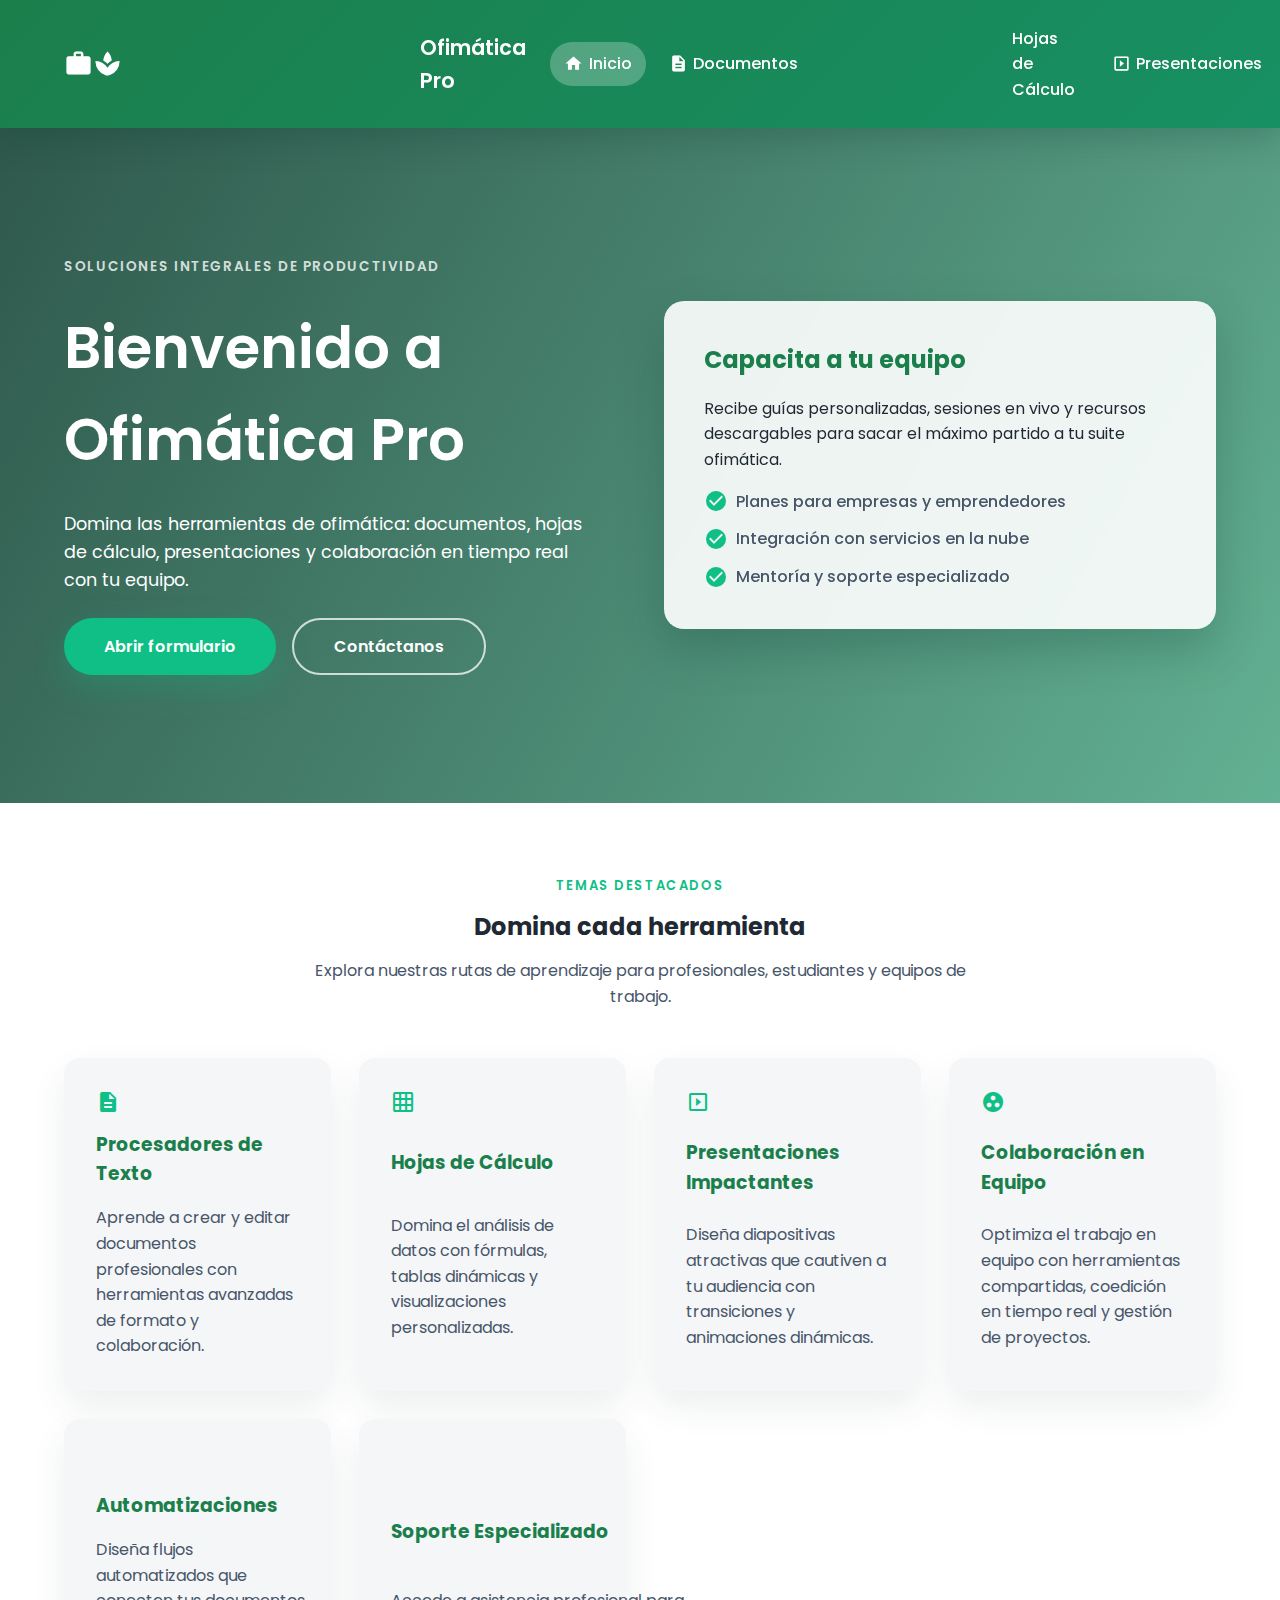
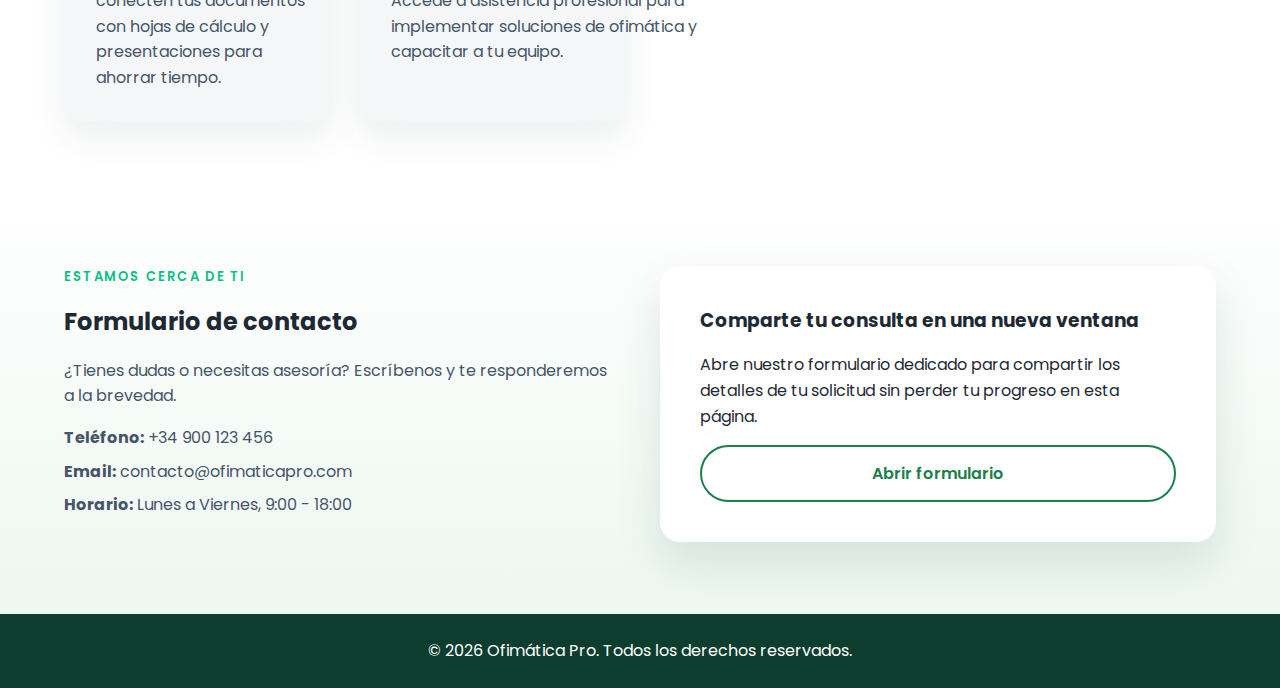
<file: index.html>
<!DOCTYPE html>
<html lang="es">
<head>
    <meta charset="UTF-8">
    <meta http-equiv="X-UA-Compatible" content="IE=edge">
    <meta name="viewport" content="width=device-width, initial-scale=1.0">
    <title>Ofimática Pro</title>
    <link rel="stylesheet" href="css/index.css">
    <link href="https://fonts.googleapis.com/css2?family=Poppins:wght@300;400;600&display=swap" rel="stylesheet">
    <link href="https://fonts.googleapis.com/icon?family=Material+Icons" rel="stylesheet">
</head>
<body>
    <header class="navbar">
        <div class="navbar__container">
            <div class="logo">
                <span class="material-icons" aria-hidden="true">workspace_premium</span>
                <span>Ofimática Pro</span>
            </div>

            <input type="checkbox" id="menu-toggle" class="menu-toggle" aria-hidden="true">
            <label for="menu-toggle" class="menu-icon" aria-label="Abrir menú de navegación">
                <span class="material-icons" aria-hidden="true">menu</span>
            </label>

            <nav>
                <ul class="nav-links">
                    <li><a class="activo" href="#inicio"><span class="material-icons" aria-hidden="true">home</span> Inicio</a></li>
                    <li><a href="#procesadores"><span class="material-icons" aria-hidden="true">description</span> Documentos</a></li>
                    <li><a href="#hojas"><span class="material-icons" aria-hidden="true">grid_view</span> Hojas de Cálculo</a></li>
                    <li><a href="#docs"><span class="material-icons" aria-hidden="true">slideshow</span> Presentaciones</a></li>
                    <li class="submenu">
                        <a href="#colaboracion"><span class="material-icons" aria-hidden="true">group_work</span> Trabajo en Equipo</a>
                        <ul class="dropdown">
                            <li><a href="#colaboracion"><span class="material-icons" aria-hidden="true">hub</span> Integraciones</a></li>
                            <li><a href="#automatizacion"><span class="material-icons" aria-hidden="true">smart_toy</span> Automatizaciones</a></li>
                            <li><a href="#soporte"><span class="material-icons" aria-hidden="true">support_agent</span> Soporte</a></li>
                        </ul>
                    </li>
                    <li><a href="contacto.html" target="_blank" rel="noopener"><span class="material-icons" aria-hidden="true">contact_mail</span> Contáctanos</a></li>
                </ul>
            </nav>
        </div>
    </header>

    <main>
        <section id="inicio" class="hero">
            <div class="hero__overlay"></div>
            <div class="hero__container">
                <div class="hero__content">
                    <span class="hero__eyebrow">Soluciones integrales de productividad</span>
                    <h1>Bienvenido a Ofimática Pro</h1>
                    <p>Domina las herramientas de ofimática: documentos, hojas de cálculo, presentaciones y colaboración en tiempo real con tu equipo.</p>
                    <div class="hero__actions">
                        <a href="contacto.html" class="btn" target="_blank" rel="noopener">Abrir formulario</a>
                        <a href="#contacto" class="btn btn--ghost">Contáctanos</a>
                    </div>
                </div>

                <aside class="hero__card" aria-label="Beneficios destacados">
                    <h2>Capacita a tu equipo</h2>
                    <p>Recibe guías personalizadas, sesiones en vivo y recursos descargables para sacar el máximo partido a tu suite ofimática.</p>
                    <ul class="hero__list">
                        <li><span class="material-icons" aria-hidden="true">check_circle</span> Planes para empresas y emprendedores</li>
                        <li><span class="material-icons" aria-hidden="true">check_circle</span> Integración con servicios en la nube</li>
                        <li><span class="material-icons" aria-hidden="true">check_circle</span> Mentoría y soporte especializado</li>
                    </ul>
                </aside>
            </div>
        </section>

        <section class="features" aria-labelledby="features-title">
            <div class="features__container">
                <header class="section-heading">
                    <span class="section-heading__eyebrow">Temas destacados</span>
                    <h2 id="features-title">Domina cada herramienta</h2>
                    <p>Explora nuestras rutas de aprendizaje para profesionales, estudiantes y equipos de trabajo.</p>
                </header>
                <div class="features__grid">
                    <article id="procesadores" class="feature">
                        <span class="feature__icon material-icons" aria-hidden="true">description</span>
                        <h3>Procesadores de Texto</h3>
                        <p>Aprende a crear y editar documentos profesionales con herramientas avanzadas de formato y colaboración.</p>
                    </article>
                    <article id="hojas" class="feature">
                        <span class="feature__icon material-icons" aria-hidden="true">grid_on</span>
                        <h3>Hojas de Cálculo</h3>
                        <p>Domina el análisis de datos con fórmulas, tablas dinámicas y visualizaciones personalizadas.</p>
                    </article>
                    <article id="docs" class="feature">
                        <span class="feature__icon material-icons" aria-hidden="true">slideshow</span>
                        <h3>Presentaciones Impactantes</h3>
                        <p>Diseña diapositivas atractivas que cautiven a tu audiencia con transiciones y animaciones dinámicas.</p>
                    </article>
                    <article id="colaboracion" class="feature">
                        <span class="feature__icon material-icons" aria-hidden="true">group_work</span>
                        <h3>Colaboración en Equipo</h3>
                        <p>Optimiza el trabajo en equipo con herramientas compartidas, coedición en tiempo real y gestión de proyectos.</p>
                    </article>
                    <article id="automatizacion" class="feature">
                        <span class="feature__icon material-icons" aria-hidden="true">smart_toy</span>
                        <h3>Automatizaciones</h3>
                        <p>Diseña flujos automatizados que conecten tus documentos con hojas de cálculo y presentaciones para ahorrar tiempo.</p>
                    </article>
                    <article id="soporte" class="feature">
                        <span class="feature__icon material-icons" aria-hidden="true">support_agent</span>
                        <h3>Soporte Especializado</h3>
                        <p>Accede a asistencia profesional para implementar soluciones de ofimática y capacitar a tu equipo.</p>
                    </article>
                </div>
            </div>
        </section>

        <section id="contacto" class="contacto" aria-labelledby="contacto-title">
            <div class="contacto__container">
                <div class="contacto__info">
                    <span class="section-heading__eyebrow">Estamos cerca de ti</span>
                    <h2 id="contacto-title">Formulario de contacto</h2>
                    <p>¿Tienes dudas o necesitas asesoría? Escríbenos y te responderemos a la brevedad.</p>
                    <ul>
                        <li><strong>Teléfono:</strong> +34 900 123 456</li>
                        <li><strong>Email:</strong> contacto@ofimaticapro.com</li>
                        <li><strong>Horario:</strong> Lunes a Viernes, 9:00 - 18:00</li>
                    </ul>
                </div>
                <div class="contacto__cta">
                    <h3>Comparte tu consulta en una nueva ventana</h3>
                    <p>Abre nuestro formulario dedicado para compartir los detalles de tu solicitud sin perder tu progreso en esta página.</p>
                    <a class="btn btn--outline" href="contacto.html" target="_blank" rel="noopener">Abrir formulario</a>
                </div>
            </div>
        </section>
    </main>

    <footer class="footer">
        <div class="footer__container">
            <p>&copy; <span id="year"></span> Ofimática Pro. Todos los derechos reservados.</p>
        </div>
    </footer>

    <script>
        document.getElementById('year').textContent = new Date().getFullYear();
    </script>
</body>
</html>
</file>
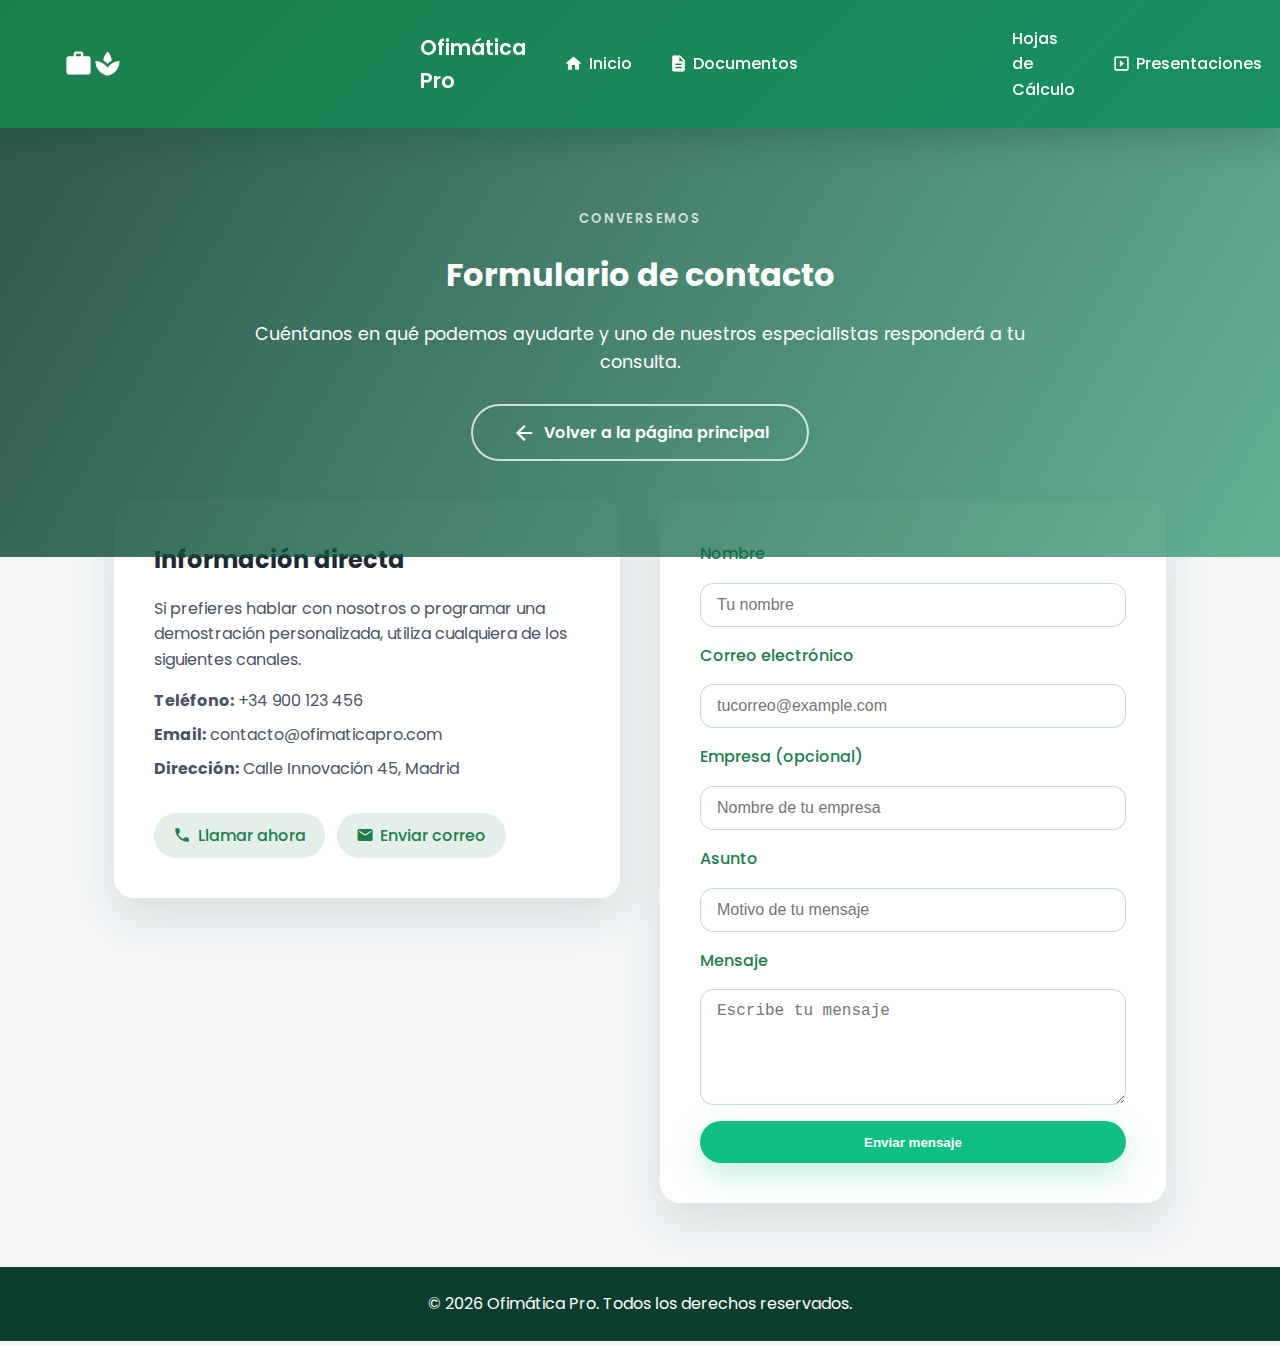
<file: contacto.html>
<!DOCTYPE html>
<html lang="es">
<head>
    <meta charset="UTF-8">
    <meta http-equiv="X-UA-Compatible" content="IE=edge">
    <meta name="viewport" content="width=device-width, initial-scale=1.0">
    <title>Contacto | Ofimática Pro</title>
    <link rel="stylesheet" href="css/contacto.css">
    <link href="https://fonts.googleapis.com/css2?family=Poppins:wght@300;400;600&display=swap" rel="stylesheet">
    <link href="https://fonts.googleapis.com/icon?family=Material+Icons" rel="stylesheet">
</head>
<body class="contact-page">
    <header class="navbar">
        <div class="navbar__container">
            <div class="logo">
                <span class="material-icons" aria-hidden="true">workspace_premium</span>
                <span>Ofimática Pro</span>
            </div>

            <input type="checkbox" id="menu-toggle" class="menu-toggle" aria-hidden="true">
            <label for="menu-toggle" class="menu-icon" aria-label="Abrir menú de navegación">
                <span class="material-icons" aria-hidden="true">menu</span>
            </label>

            <nav>
                <ul class="nav-links">
                    <li><a href="index.html"><span class="material-icons" aria-hidden="true">home</span> Inicio</a></li>
                    <li><a href="index.html#procesadores"><span class="material-icons" aria-hidden="true">description</span> Documentos</a></li>
                    <li><a href="index.html#hojas"><span class="material-icons" aria-hidden="true">grid_view</span> Hojas de Cálculo</a></li>
                    <li><a href="index.html#docs"><span class="material-icons" aria-hidden="true">slideshow</span> Presentaciones</a></li>
                    <li class="submenu">
                        <a href="index.html#colaboracion"><span class="material-icons" aria-hidden="true">group_work</span> Trabajo en Equipo</a>
                        <ul class="dropdown">
                            <li><a href="index.html#colaboracion"><span class="material-icons" aria-hidden="true">hub</span> Integraciones</a></li>
                            <li><a href="index.html#automatizacion"><span class="material-icons" aria-hidden="true">smart_toy</span> Automatizaciones</a></li>
                            <li><a href="index.html#soporte"><span class="material-icons" aria-hidden="true">support_agent</span> Soporte</a></li>
                        </ul>
                    </li>
                    <li><a href="contacto.html" class="activo" aria-current="page"><span class="material-icons" aria-hidden="true">contact_mail</span> Contáctanos</a></li>
                </ul>
            </nav>
        </div>
    </header>

    <main>
        <section class="contact-hero">
            <div class="contact-hero__overlay"></div>
            <div class="contact-hero__container">
                <span class="section-heading__eyebrow">Conversemos</span>
                <h1>Formulario de contacto</h1>
                <p>Cuéntanos en qué podemos ayudarte y uno de nuestros especialistas responderá a tu consulta.</p>
                <div class="contact-hero__actions">
                    <a class="btn btn--ghost" href="index.html"><span class="material-icons" aria-hidden="true">arrow_back</span> Volver a la página principal</a>
                </div>
            </div>
        </section>

        <section class="contact-wrapper">
            <div class="contact-wrapper__container">
                <div class="contacto__info">
                    <h2>Información directa</h2>
                    <p>Si prefieres hablar con nosotros o programar una demostración personalizada, utiliza cualquiera de los siguientes canales.</p>
                    <ul>
                        <li><strong>Teléfono:</strong> +34 900 123 456</li>
                        <li><strong>Email:</strong> contacto@ofimaticapro.com</li>
                        <li><strong>Dirección:</strong> Calle Innovación 45, Madrid</li>
                    </ul>
                    <div class="contact-actions">
                        <a class="contact-actions__link" href="tel:+34900123456"><span class="material-icons" aria-hidden="true">call</span> Llamar ahora</a>
                        <a class="contact-actions__link" href="mailto:contacto@ofimaticapro.com"><span class="material-icons" aria-hidden="true">mail</span> Enviar correo</a>
                    </div>
                </div>

                <form class="contacto__form" action="https://formsubmit.co/contacto@ofimaticapro.com" method="POST">
                    <label for="nombre">Nombre</label>
                    <input type="text" id="nombre" name="nombre" placeholder="Tu nombre" required>

                    <label for="email">Correo electrónico</label>
                    <input type="email" id="email" name="email" placeholder="tucorreo@example.com" required>

                    <label for="empresa">Empresa (opcional)</label>
                    <input type="text" id="empresa" name="empresa" placeholder="Nombre de tu empresa">

                    <label for="asunto">Asunto</label>
                    <input type="text" id="asunto" name="asunto" placeholder="Motivo de tu mensaje" required>

                    <label for="mensaje">Mensaje</label>
                    <textarea id="mensaje" name="mensaje" rows="5" placeholder="Escribe tu mensaje" required></textarea>

                    <button type="submit" class="btn btn--submit">Enviar mensaje</button>
                </form>
            </div>
        </section>
    </main>

    <footer class="footer">
        <div class="footer__container">
            <p>&copy; <span id="year"></span> Ofimática Pro. Todos los derechos reservados.</p>
        </div>
    </footer>

    <script>
        document.getElementById('year').textContent = new Date().getFullYear();
    </script>
</body>
</html>
</file>
<file: css/index.css>
:root {
    --brand-green: #1b7f4c;
    --brand-green-dark: #0c3d2e;
    --brand-gray: #f4f6f8;
    --surface: #ffffff;
    --text-dark: #1f2933;
    --text-muted: #475569;
    --text-light: #ffffff;
    --accent: #0fbf85;
}

* {
    margin: 0;
    padding: 0;
    box-sizing: border-box;
}

body {
    font-family: 'Poppins', sans-serif;
    color: var(--text-dark);
    background-color: var(--brand-gray);
    line-height: 1.6;
}

a {
    color: inherit;
}

img {
    max-width: 100%;
    display: block;
}

.navbar {
    position: sticky;
    top: 0;
    z-index: 100;
    background: linear-gradient(135deg, var(--brand-green), #179063);
    box-shadow: 0 10px 30px rgba(12, 61, 46, 0.25);
}

.navbar__container {
    max-width: 1200px;
    margin: 0 auto;
    width: 100%;
    display: flex;
    align-items: center;
    gap: 1.5rem;
    padding: 1rem 1.5rem;
    position: relative;
}

.logo {
    display: flex;
    align-items: center;
    gap: 0.5rem;
    color: var(--text-light);
    font-weight: 600;
    font-size: 1.3rem;
}

.logo .material-icons {
    font-size: 1.8rem;
}

.menu-toggle {
    display: none;
}

.menu-icon {
    display: none;
    color: var(--text-light);
    font-size: 2rem;
    cursor: pointer;
}

nav {
    margin-left: auto;
}

.nav-links {
    list-style: none;
    display: flex;
    align-items: center;
    gap: 0.5rem;
}

.nav-links li {
    position: relative;
}

.nav-links a {
    display: flex;
    align-items: center;
    gap: 0.35rem;
    padding: 0.6rem 0.9rem;
    border-radius: 999px;
    color: var(--text-light);
    text-decoration: none;
    font-weight: 500;
    transition: background 0.2s ease, transform 0.2s ease;
}

.nav-links a .material-icons {
    font-size: 1.2rem;
}

.nav-links a:hover,
.nav-links a:focus-visible {
    background: rgba(255, 255, 255, 0.18);
    transform: translateY(-1px);
}

.nav-links a.activo {
    background: rgba(255, 255, 255, 0.25);
}

.submenu .dropdown {
    list-style: none;
    position: absolute;
    left: 0;
    top: 110%;
    background: rgba(12, 61, 46, 0.95);
    border-radius: 1rem;
    min-width: 210px;
    display: none;
    flex-direction: column;
    padding: 0.5rem;
    box-shadow: 0 18px 32px rgba(0, 0, 0, 0.18);
}

.submenu .dropdown li a {
    border-radius: 0.75rem;
    padding: 0.6rem 0.85rem;
}

.submenu:hover .dropdown,
.submenu:focus-within .dropdown {
    display: flex;
}

.hero {
    position: relative;
    min-height: 75vh;
    display: flex;
    align-items: center;
    color: var(--text-light);
    background: url('https://images.unsplash.com/photo-1450101499163-c8848c66ca85?auto=format&fit=crop&w=1400&q=80') center/cover no-repeat;
}

.hero__overlay {
    position: absolute;
    inset: 0;
    background: linear-gradient(120deg, rgba(12, 61, 46, 0.85), rgba(21, 140, 94, 0.65));
}

.hero__container {
    position: relative;
    z-index: 1;
    max-width: 1200px;
    margin: 0 auto;
    width: 100%;
    padding: 6rem 1.5rem;
    display: grid;
    grid-template-columns: repeat(auto-fit, minmax(280px, 1fr));
    gap: 3rem;
    align-items: center;
}

.hero__content {
    display: grid;
    gap: 1.5rem;
    text-align: left;
}

.hero__eyebrow {
    text-transform: uppercase;
    letter-spacing: 0.12em;
    font-weight: 600;
    font-size: 0.85rem;
    color: rgba(255, 255, 255, 0.8);
}

.hero__content h1 {
    font-size: clamp(2.5rem, 5vw, 3.6rem);
    font-weight: 600;
}

.hero__content p {
    font-size: 1.1rem;
    max-width: 540px;
}

.hero__actions {
    display: flex;
    flex-wrap: wrap;
    gap: 1rem;
}

.btn {
    display: inline-flex;
    align-items: center;
    justify-content: center;
    gap: 0.5rem;
    padding: 0.85rem 2.5rem;
    border-radius: 999px;
    background: var(--accent);
    color: var(--text-light);
    text-decoration: none;
    font-weight: 600;
    box-shadow: 0 12px 32px rgba(15, 191, 133, 0.25);
    transition: transform 0.3s ease, box-shadow 0.3s ease;
}

.btn:hover,
.btn:focus-visible {
    transform: translateY(-2px);
    box-shadow: 0 18px 40px rgba(15, 191, 133, 0.35);
}

.btn--ghost {
    background: transparent;
    border: 2px solid rgba(255, 255, 255, 0.75);
    color: var(--text-light);
    box-shadow: none;
}

.btn--ghost:hover,
.btn--ghost:focus-visible {
    background: rgba(255, 255, 255, 0.15);
    box-shadow: none;
}

.btn--outline {
    background: transparent;
    color: var(--brand-green);
    border: 2px solid var(--brand-green);
    box-shadow: none;
}

.btn--outline:hover,
.btn--outline:focus-visible {
    background: rgba(27, 127, 76, 0.12);
    box-shadow: none;
    transform: translateY(-2px);
}

.hero__card {
    background: rgba(255, 255, 255, 0.9);
    color: var(--text-dark);
    padding: 2.5rem;
    border-radius: 1.25rem;
    box-shadow: 0 20px 45px rgba(12, 61, 46, 0.25);
    backdrop-filter: blur(6px);
    display: grid;
    gap: 1rem;
}

.hero__card h2 {
    color: var(--brand-green);
}

.hero__list {
    list-style: none;
    display: grid;
    gap: 0.75rem;
}

.hero__list li {
    display: flex;
    align-items: center;
    gap: 0.5rem;
    color: var(--text-muted);
    font-weight: 500;
}

.hero__list .material-icons {
    color: var(--accent);
}

.features {
    background: var(--surface);
}

.features__container {
    max-width: 1200px;
    margin: 0 auto;
    width: 100%;
    padding: 4.5rem 1.5rem;
    display: grid;
    gap: 3rem;
}

.section-heading {
    text-align: center;
    display: grid;
    gap: 0.75rem;
    max-width: 680px;
    margin: 0 auto;
}

.section-heading__eyebrow {
    text-transform: uppercase;
    letter-spacing: 0.12em;
    font-size: 0.82rem;
    font-weight: 600;
    color: var(--accent);
}

.section-heading p {
    color: var(--text-muted);
}

.features__grid {
    display: grid;
    gap: 1.75rem;
    grid-template-columns: repeat(auto-fit, minmax(240px, 1fr));
}

.feature {
    background: var(--brand-gray);
    border-radius: 1rem;
    padding: 2rem;
    display: grid;
    gap: 1rem;
    box-shadow: 0 15px 35px rgba(15, 68, 50, 0.08);
    transition: transform 0.3s ease, box-shadow 0.3s ease;
}

.feature:hover {
    transform: translateY(-6px);
    box-shadow: 0 20px 45px rgba(15, 68, 50, 0.12);
}

.feature__icon {
    font-size: 2.2rem;
    color: var(--accent);
}

.feature h3 {
    color: var(--brand-green);
}

.feature p {
    color: var(--text-muted);
}

.contacto {
    background: linear-gradient(180deg, #ffffff 0%, #edf7f1 100%);
}

.contacto__container {
    max-width: 1200px;
    margin: 0 auto;
    width: 100%;
    padding: 4.5rem 1.5rem;
    display: grid;
    grid-template-columns: repeat(auto-fit, minmax(280px, 1fr));
    gap: 2.5rem;
    align-items: start;
}

.contacto__info {
    display: grid;
    gap: 1rem;
}

.contacto__info p {
    color: var(--text-muted);
}

.contacto__info ul {
    list-style: none;
    display: grid;
    gap: 0.5rem;
    color: var(--text-muted);
}

.contacto__cta {
    background: var(--surface);
    padding: 2.5rem;
    border-radius: 1.25rem;
    box-shadow: 0 20px 45px rgba(15, 68, 50, 0.12);
    display: grid;
    gap: 1rem;
}

.footer {
    background: var(--brand-green-dark);
    color: var(--text-light);
}

.footer__container {
    max-width: 1200px;
    margin: 0 auto;
    padding: 1.5rem 1.5rem;
    text-align: center;
    width: 100%;
}

@media (max-width: 1024px) {
    .navbar__container {
        padding: 0.9rem 1.25rem;
    }
}

@media (max-width: 900px) {
    .navbar__container {
        flex-wrap: wrap;
        gap: 1rem;
    }

    nav {
        width: 100%;
    }

    .menu-icon {
        display: block;
    }

    .nav-links {
        flex-direction: column;
        align-items: stretch;
        gap: 0;
        width: 100%;
        background: linear-gradient(160deg, rgba(27, 127, 76, 0.95), rgba(12, 61, 46, 0.95));
        border-radius: 1rem;
        overflow: hidden;
        max-height: 0;
        transition: max-height 0.4s ease;
    }

    .nav-links li {
        width: 100%;
    }

    .nav-links a {
        border-radius: 0;
        padding: 0.85rem 1.25rem;
    }

    .submenu .dropdown {
        position: static;
        background: rgba(255, 255, 255, 0.08);
        box-shadow: none;
        margin-left: 2.5rem;
        padding: 0;
    }

    .menu-toggle:checked ~ nav .nav-links {
        max-height: 500px;
    }
}

@media (max-width: 768px) {
    .hero__container {
        padding: 5rem 1.25rem;
    }

    .hero__actions {
        justify-content: center;
    }

    .hero__content {
        text-align: center;
        align-items: center;
    }

    .hero__content p {
        margin: 0 auto;
    }

    .hero__card {
        text-align: left;
    }

    .contacto__container {
        padding: 3.5rem 1.25rem;
    }
}

@media (max-width: 540px) {
    .btn {
        width: 100%;
    }

    .hero__card {
        padding: 2rem;
    }
}
</file>
<file: css/contacto.css>
:root {
    --brand-green: #1b7f4c;
    --brand-green-dark: #0c3d2e;
    --brand-gray: #f4f6f8;
    --surface: #ffffff;
    --text-dark: #1f2933;
    --text-muted: #475569;
    --text-light: #ffffff;
    --accent: #0fbf85;
}

* {
    margin: 0;
    padding: 0;
    box-sizing: border-box;
}

body {
    font-family: 'Poppins', sans-serif;
    color: var(--text-dark);
    background: var(--brand-gray);
    line-height: 1.6;
}

body.contact-page {
    background: var(--brand-gray);
}

a {
    color: inherit;
}

.navbar {
    position: sticky;
    top: 0;
    z-index: 100;
    background: linear-gradient(135deg, var(--brand-green), #179063);
    box-shadow: 0 10px 30px rgba(12, 61, 46, 0.25);
}

.navbar__container {
    max-width: 1200px;
    margin: 0 auto;
    width: 100%;
    display: flex;
    align-items: center;
    gap: 1.5rem;
    padding: 1rem 1.5rem;
    position: relative;
}

.logo {
    display: flex;
    align-items: center;
    gap: 0.5rem;
    color: var(--text-light);
    font-weight: 600;
    font-size: 1.3rem;
}

.logo .material-icons {
    font-size: 1.8rem;
}

.menu-toggle {
    display: none;
}

.menu-icon {
    display: none;
    color: var(--text-light);
    font-size: 2rem;
    cursor: pointer;
}

nav {
    margin-left: auto;
}

.nav-links {
    list-style: none;
    display: flex;
    align-items: center;
    gap: 0.5rem;
}

.nav-links li {
    position: relative;
}

.nav-links a {
    display: flex;
    align-items: center;
    gap: 0.35rem;
    padding: 0.6rem 0.9rem;
    border-radius: 999px;
    color: var(--text-light);
    text-decoration: none;
    font-weight: 500;
    transition: background 0.2s ease, transform 0.2s ease;
}

.nav-links a .material-icons {
    font-size: 1.2rem;
}

.nav-links a:hover,
.nav-links a:focus-visible {
    background: rgba(255, 255, 255, 0.18);
    transform: translateY(-1px);
}

.nav-links a.activo {
    background: rgba(255, 255, 255, 0.25);
}

.submenu .dropdown {
    list-style: none;
    position: absolute;
    left: 0;
    top: 110%;
    background: rgba(12, 61, 46, 0.95);
    border-radius: 1rem;
    min-width: 210px;
    display: none;
    flex-direction: column;
    padding: 0.5rem;
    box-shadow: 0 18px 32px rgba(0, 0, 0, 0.18);
}

.submenu .dropdown li a {
    border-radius: 0.75rem;
    padding: 0.6rem 0.85rem;
}

.submenu:hover .dropdown,
.submenu:focus-within .dropdown {
    display: flex;
}

.contact-hero {
    position: relative;
    color: var(--text-light);
    background: url('https://images.unsplash.com/photo-1450101499163-c8848c66ca85?auto=format&fit=crop&w=1400&q=80') center/cover no-repeat;
}

.contact-hero__overlay {
    position: absolute;
    inset: 0;
    background: linear-gradient(120deg, rgba(12, 61, 46, 0.85), rgba(21, 140, 94, 0.65));
}

.contact-hero__container {
    position: relative;
    z-index: 1;
    max-width: 900px;
    margin: 0 auto;
    width: 100%;
    padding: 5rem 1.5rem 6rem;
    display: grid;
    gap: 1.25rem;
    text-align: center;
}

.section-heading__eyebrow {
    text-transform: uppercase;
    letter-spacing: 0.12em;
    font-size: 0.82rem;
    font-weight: 600;
    color: rgba(255, 255, 255, 0.75);
}

.contact-hero__container p {
    font-size: 1.1rem;
}

.contact-hero__actions {
    display: flex;
    justify-content: center;
    margin-top: 0.5rem;
}

.btn {
    display: inline-flex;
    align-items: center;
    justify-content: center;
    gap: 0.5rem;
    padding: 0.85rem 2.4rem;
    border-radius: 999px;
    background: var(--accent);
    color: var(--text-light);
    text-decoration: none;
    font-weight: 600;
    box-shadow: 0 12px 32px rgba(15, 191, 133, 0.25);
    transition: transform 0.3s ease, box-shadow 0.3s ease;
}

.btn:hover,
.btn:focus-visible {
    transform: translateY(-2px);
    box-shadow: 0 18px 40px rgba(15, 191, 133, 0.35);
}

.btn--ghost {
    background: transparent;
    border: 2px solid rgba(255, 255, 255, 0.75);
    color: var(--text-light);
    box-shadow: none;
}

.btn--ghost:hover,
.btn--ghost:focus-visible {
    background: rgba(255, 255, 255, 0.15);
    box-shadow: none;
}

.contact-wrapper {
    background: var(--brand-gray);
}

.contact-wrapper__container {
    max-width: 1100px;
    margin: -3.5rem auto 0;
    width: 100%;
    padding: 0 1.5rem 4rem;
    display: grid;
    gap: 2.5rem;
    grid-template-columns: repeat(auto-fit, minmax(280px, 1fr));
    align-items: start;
}

.contacto__info {
    background: var(--surface);
    padding: 2.5rem;
    border-radius: 1.25rem;
    box-shadow: 0 20px 45px rgba(15, 68, 50, 0.12);
    display: grid;
    gap: 1rem;
}

.contacto__info p {
    color: var(--text-muted);
}

.contacto__info ul {
    list-style: none;
    display: grid;
    gap: 0.5rem;
    color: var(--text-muted);
}

.contact-actions {
    display: flex;
    flex-wrap: wrap;
    gap: 0.75rem;
    margin-top: 1rem;
}

.contact-actions__link {
    display: inline-flex;
    align-items: center;
    gap: 0.4rem;
    padding: 0.6rem 1.2rem;
    border-radius: 999px;
    background: rgba(27, 127, 76, 0.12);
    color: var(--brand-green);
    text-decoration: none;
    font-weight: 500;
}

.contact-actions__link .material-icons {
    font-size: 1.1rem;
}

.contacto__form {
    background: var(--surface);
    padding: 2.5rem;
    border-radius: 1.25rem;
    box-shadow: 0 20px 45px rgba(15, 68, 50, 0.12);
    display: grid;
    gap: 1rem;
}

.contacto__form label {
    font-weight: 500;
    color: var(--brand-green);
}

.contacto__form input,
.contacto__form textarea {
    width: 100%;
    padding: 0.75rem 1rem;
    border-radius: 0.85rem;
    border: 1px solid rgba(27, 127, 76, 0.25);
    font-size: 1rem;
    transition: border-color 0.3s ease, box-shadow 0.3s ease;
}

.contacto__form input:focus,
.contacto__form textarea:focus {
    outline: none;
    border-color: var(--accent);
    box-shadow: 0 0 0 3px rgba(15, 191, 133, 0.25);
}

.btn--submit {
    background: var(--accent);
    color: var(--text-light);
    border: none;
    cursor: pointer;
}

.btn--submit:hover,
.btn--submit:focus-visible {
    transform: translateY(-2px);
}

.footer {
    background: var(--brand-green-dark);
    color: var(--text-light);
}

.footer__container {
    max-width: 1200px;
    margin: 0 auto;
    padding: 1.5rem 1.5rem;
    text-align: center;
    width: 100%;
}

@media (max-width: 1024px) {
    .navbar__container {
        padding: 0.9rem 1.25rem;
    }
}

@media (max-width: 900px) {
    .navbar__container {
        flex-wrap: wrap;
        gap: 1rem;
    }

    nav {
        width: 100%;
    }

    .menu-icon {
        display: block;
    }

    .nav-links {
        flex-direction: column;
        align-items: stretch;
        gap: 0;
        width: 100%;
        background: linear-gradient(160deg, rgba(27, 127, 76, 0.95), rgba(12, 61, 46, 0.95));
        border-radius: 1rem;
        overflow: hidden;
        max-height: 0;
        transition: max-height 0.4s ease;
    }

    .nav-links li {
        width: 100%;
    }

    .nav-links a {
        border-radius: 0;
        padding: 0.85rem 1.25rem;
    }

    .submenu .dropdown {
        position: static;
        background: rgba(255, 255, 255, 0.08);
        box-shadow: none;
        margin-left: 2.5rem;
        padding: 0;
    }

    .menu-toggle:checked ~ nav .nav-links {
        max-height: 500px;
    }

    .contact-wrapper__container {
        margin-top: -2rem;
    }
}

@media (max-width: 768px) {
    .contact-hero__container {
        padding: 4.5rem 1.25rem 5rem;
    }

    .contact-wrapper__container {
        padding: 0 1.25rem 3.5rem;
    }

    .contacto__info,
    .contacto__form {
        padding: 2rem;
    }
}

@media (max-width: 540px) {
    .btn {
        width: 100%;
    }

    .contact-actions {
        flex-direction: column;
    }
}
</file>
